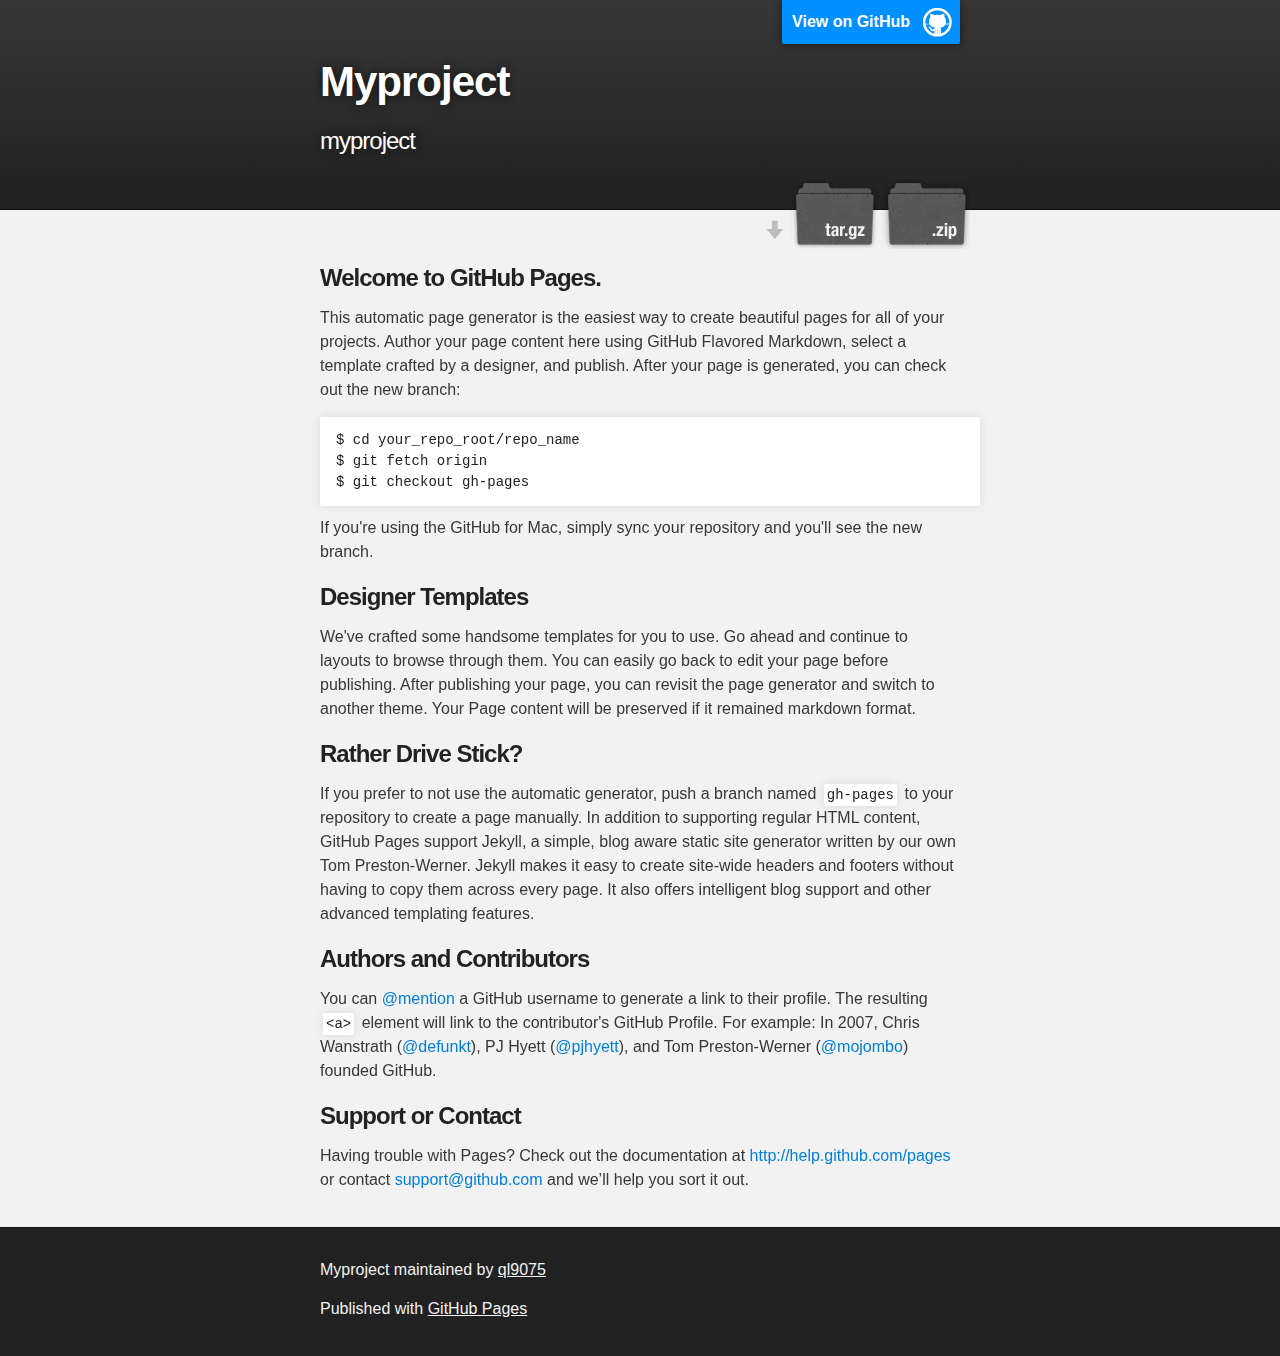
<file: index.html>
<!DOCTYPE html>
<html>

  <head>
    <meta charset='utf-8' />
    <meta http-equiv="X-UA-Compatible" content="chrome=1" />
    <meta name="description" content="Myproject : myproject" />

    <link rel="stylesheet" type="text/css" media="screen" href="stylesheets/stylesheet.css">

    <title>Myproject</title>
  </head>

  <body>

    <!-- HEADER -->
    <div id="header_wrap" class="outer">
        <header class="inner">
          <a id="forkme_banner" href="https://github.com/ql9075/myproject">View on GitHub</a>

          <h1 id="project_title">Myproject</h1>
          <h2 id="project_tagline">myproject</h2>

            <section id="downloads">
              <a class="zip_download_link" href="https://github.com/ql9075/myproject/zipball/master">Download this project as a .zip file</a>
              <a class="tar_download_link" href="https://github.com/ql9075/myproject/tarball/master">Download this project as a tar.gz file</a>
            </section>
        </header>
    </div>

    <!-- MAIN CONTENT -->
    <div id="main_content_wrap" class="outer">
      <section id="main_content" class="inner">
        <h3>
<a name="welcome-to-github-pages" class="anchor" href="#welcome-to-github-pages"><span class="octicon octicon-link"></span></a>Welcome to GitHub Pages.</h3>

<p>This automatic page generator is the easiest way to create beautiful pages for all of your projects. Author your page content here using GitHub Flavored Markdown, select a template crafted by a designer, and publish. After your page is generated, you can check out the new branch:</p>

<pre><code>$ cd your_repo_root/repo_name
$ git fetch origin
$ git checkout gh-pages
</code></pre>

<p>If you're using the GitHub for Mac, simply sync your repository and you'll see the new branch.</p>

<h3>
<a name="designer-templates" class="anchor" href="#designer-templates"><span class="octicon octicon-link"></span></a>Designer Templates</h3>

<p>We've crafted some handsome templates for you to use. Go ahead and continue to layouts to browse through them. You can easily go back to edit your page before publishing. After publishing your page, you can revisit the page generator and switch to another theme. Your Page content will be preserved if it remained markdown format.</p>

<h3>
<a name="rather-drive-stick" class="anchor" href="#rather-drive-stick"><span class="octicon octicon-link"></span></a>Rather Drive Stick?</h3>

<p>If you prefer to not use the automatic generator, push a branch named <code>gh-pages</code> to your repository to create a page manually. In addition to supporting regular HTML content, GitHub Pages support Jekyll, a simple, blog aware static site generator written by our own Tom Preston-Werner. Jekyll makes it easy to create site-wide headers and footers without having to copy them across every page. It also offers intelligent blog support and other advanced templating features.</p>

<h3>
<a name="authors-and-contributors" class="anchor" href="#authors-and-contributors"><span class="octicon octicon-link"></span></a>Authors and Contributors</h3>

<p>You can <a href="https://github.com/blog/821" class="user-mention">@mention</a> a GitHub username to generate a link to their profile. The resulting <code>&lt;a&gt;</code> element will link to the contributor's GitHub Profile. For example: In 2007, Chris Wanstrath (<a href="https://github.com/defunkt" class="user-mention">@defunkt</a>), PJ Hyett (<a href="https://github.com/pjhyett" class="user-mention">@pjhyett</a>), and Tom Preston-Werner (<a href="https://github.com/mojombo" class="user-mention">@mojombo</a>) founded GitHub.</p>

<h3>
<a name="support-or-contact" class="anchor" href="#support-or-contact"><span class="octicon octicon-link"></span></a>Support or Contact</h3>

<p>Having trouble with Pages? Check out the documentation at <a href="http://help.github.com/pages">http://help.github.com/pages</a> or contact <a href="mailto:support@github.com">support@github.com</a> and we’ll help you sort it out.</p>
      </section>
    </div>

    <!-- FOOTER  -->
    <div id="footer_wrap" class="outer">
      <footer class="inner">
        <p class="copyright">Myproject maintained by <a href="https://github.com/ql9075">ql9075</a></p>
        <p>Published with <a href="http://pages.github.com">GitHub Pages</a></p>
      </footer>
    </div>

    

  </body>
</html>
</file>
<file: stylesheets/stylesheet.css>
/*******************************************************************************
Slate Theme for GitHub Pages
by Jason Costello, @jsncostello
*******************************************************************************/

@import url(pygment_trac.css);

/*******************************************************************************
MeyerWeb Reset
*******************************************************************************/

html, body, div, span, applet, object, iframe,
h1, h2, h3, h4, h5, h6, p, blockquote, pre,
a, abbr, acronym, address, big, cite, code,
del, dfn, em, img, ins, kbd, q, s, samp,
small, strike, strong, sub, sup, tt, var,
b, u, i, center,
dl, dt, dd, ol, ul, li,
fieldset, form, label, legend,
table, caption, tbody, tfoot, thead, tr, th, td,
article, aside, canvas, details, embed,
figure, figcaption, footer, header, hgroup,
menu, nav, output, ruby, section, summary,
time, mark, audio, video {
  margin: 0;
  padding: 0;
  border: 0;
  font: inherit;
  vertical-align: baseline;
}

/* HTML5 display-role reset for older browsers */
article, aside, details, figcaption, figure,
footer, header, hgroup, menu, nav, section {
  display: block;
}

ol, ul {
  list-style: none;
}

table {
  border-collapse: collapse;
  border-spacing: 0;
}

/*******************************************************************************
Theme Styles
*******************************************************************************/

body {
  box-sizing: border-box;
  color:#373737;
  background: #212121;
  font-size: 16px;
  font-family: 'Myriad Pro', Calibri, Helvetica, Arial, sans-serif;
  line-height: 1.5;
  -webkit-font-smoothing: antialiased;
}

h1, h2, h3, h4, h5, h6 {
  margin: 10px 0;
  font-weight: 700;
  color:#222222;
  font-family: 'Lucida Grande', 'Calibri', Helvetica, Arial, sans-serif;
  letter-spacing: -1px;
}

h1 {
  font-size: 36px;
  font-weight: 700;
}

h2 {
  padding-bottom: 10px;
  font-size: 32px;
  background: url('../images/bg_hr.png') repeat-x bottom;
}

h3 {
  font-size: 24px;
}

h4 {
  font-size: 21px;
}

h5 {
  font-size: 18px;
}

h6 {
  font-size: 16px;
}

p {
  margin: 10px 0 15px 0;
}

footer p {
  color: #f2f2f2;
}

a {
  text-decoration: none;
  color: #007edf;
  text-shadow: none;

  transition: color 0.5s ease;
  transition: text-shadow 0.5s ease;
  -webkit-transition: color 0.5s ease;
  -webkit-transition: text-shadow 0.5s ease;
  -moz-transition: color 0.5s ease;
  -moz-transition: text-shadow 0.5s ease;
  -o-transition: color 0.5s ease;
  -o-transition: text-shadow 0.5s ease;
  -ms-transition: color 0.5s ease;
  -ms-transition: text-shadow 0.5s ease;
}

a:hover, a:focus {text-decoration: underline;}

footer a {
  color: #F2F2F2;
  text-decoration: underline;
}

em {
  font-style: italic;
}

strong {
  font-weight: bold;
}

img {
  position: relative;
  margin: 0 auto;
  max-width: 739px;
  padding: 5px;
  margin: 10px 0 10px 0;
  border: 1px solid #ebebeb;

  box-shadow: 0 0 5px #ebebeb;
  -webkit-box-shadow: 0 0 5px #ebebeb;
  -moz-box-shadow: 0 0 5px #ebebeb;
  -o-box-shadow: 0 0 5px #ebebeb;
  -ms-box-shadow: 0 0 5px #ebebeb;
}

p img {
  display: inline;
  margin: 0;
  padding: 0;
  vertical-align: middle;
  text-align: center;
  border: none;
}

pre, code {
  width: 100%;
  color: #222;
  background-color: #fff;

  font-family: Monaco, "Bitstream Vera Sans Mono", "Lucida Console", Terminal, monospace;
  font-size: 14px;

  border-radius: 2px;
  -moz-border-radius: 2px;
  -webkit-border-radius: 2px;
}

pre {
  width: 100%;
  padding: 10px;
  box-shadow: 0 0 10px rgba(0,0,0,.1);
  overflow: auto;
}

code {
  padding: 3px;
  margin: 0 3px;
  box-shadow: 0 0 10px rgba(0,0,0,.1);
}

pre code {
  display: block;
  box-shadow: none;
}

blockquote {
  color: #666;
  margin-bottom: 20px;
  padding: 0 0 0 20px;
  border-left: 3px solid #bbb;
}


ul, ol, dl {
  margin-bottom: 15px
}

ul {
  list-style: inside;
  padding-left: 20px;
}

ol {
  list-style: decimal inside;
  padding-left: 20px;
}

dl dt {
  font-weight: bold;
}

dl dd {
  padding-left: 20px;
  font-style: italic;
}

dl p {
  padding-left: 20px;
  font-style: italic;
}

hr {
  height: 1px;
  margin-bottom: 5px;
  border: none;
  background: url('../images/bg_hr.png') repeat-x center;
}

table {
  border: 1px solid #373737;
  margin-bottom: 20px;
  text-align: left;
 }

th {
  font-family: 'Lucida Grande', 'Helvetica Neue', Helvetica, Arial, sans-serif;
  padding: 10px;
  background: #373737;
  color: #fff;
 }

td {
  padding: 10px;
  border: 1px solid #373737;
 }

form {
  background: #f2f2f2;
  padding: 20px;
}

/*******************************************************************************
Full-Width Styles
*******************************************************************************/

.outer {
  width: 100%;
}

.inner {
  position: relative;
  max-width: 640px;
  padding: 20px 10px;
  margin: 0 auto;
}

#forkme_banner {
  display: block;
  position: absolute;
  top:0;
  right: 10px;
  z-index: 10;
  padding: 10px 50px 10px 10px;
  color: #fff;
  background: url('../images/blacktocat.png') #0090ff no-repeat 95% 50%;
  font-weight: 700;
  box-shadow: 0 0 10px rgba(0,0,0,.5);
  border-bottom-left-radius: 2px;
  border-bottom-right-radius: 2px;
}

#header_wrap {
  background: #212121;
  background: -moz-linear-gradient(top, #373737, #212121);
  background: -webkit-linear-gradient(top, #373737, #212121);
  background: -ms-linear-gradient(top, #373737, #212121);
  background: -o-linear-gradient(top, #373737, #212121);
  background: linear-gradient(top, #373737, #212121);
}

#header_wrap .inner {
  padding: 50px 10px 30px 10px;
}

#project_title {
  margin: 0;
  color: #fff;
  font-size: 42px;
  font-weight: 700;
  text-shadow: #111 0px 0px 10px;
}

#project_tagline {
  color: #fff;
  font-size: 24px;
  font-weight: 300;
  background: none;
  text-shadow: #111 0px 0px 10px;
}

#downloads {
  position: absolute;
  width: 210px;
  z-index: 10;
  bottom: -40px;
  right: 0;
  height: 70px;
  background: url('../images/icon_download.png') no-repeat 0% 90%;
}

.zip_download_link {
  display: block;
  float: right;
  width: 90px;
  height:70px;
  text-indent: -5000px;
  overflow: hidden;
  background: url(../images/sprite_download.png) no-repeat bottom left;
}

.tar_download_link {
  display: block;
  float: right;
  width: 90px;
  height:70px;
  text-indent: -5000px;
  overflow: hidden;
  background: url(../images/sprite_download.png) no-repeat bottom right;
  margin-left: 10px;
}

.zip_download_link:hover {
  background: url(../images/sprite_download.png) no-repeat top left;
}

.tar_download_link:hover {
  background: url(../images/sprite_download.png) no-repeat top right;
}

#main_content_wrap {
  background: #f2f2f2;
  border-top: 1px solid #111;
  border-bottom: 1px solid #111;
}

#main_content {
  padding-top: 40px;
}

#footer_wrap {
  background: #212121;
}



/*******************************************************************************
Small Device Styles
*******************************************************************************/

@media screen and (max-width: 480px) {
  body {
    font-size:14px;
  }

  #downloads {
    display: none;
  }

  .inner {
    min-width: 320px;
    max-width: 480px;
  }

  #project_title {
  font-size: 32px;
  }

  h1 {
    font-size: 28px;
  }

  h2 {
    font-size: 24px;
  }

  h3 {
    font-size: 21px;
  }

  h4 {
    font-size: 18px;
  }

  h5 {
    font-size: 14px;
  }

  h6 {
    font-size: 12px;
  }

  code, pre {
    min-width: 320px;
    max-width: 480px;
    font-size: 11px;
  }

}
</file>
